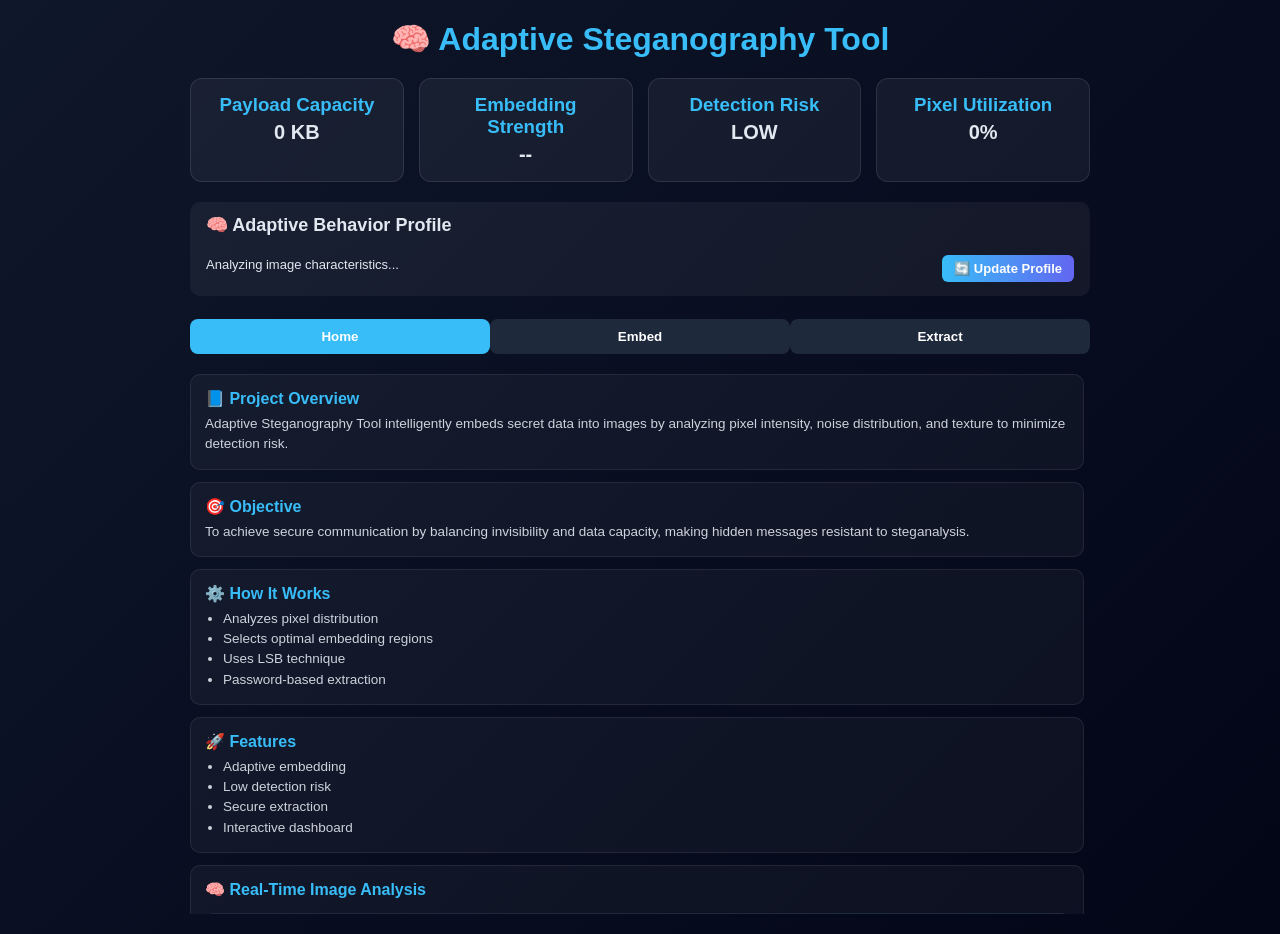
<file: templates/index.html>
<!DOCTYPE html>
<html lang="en">
<head>
<meta charset="UTF-8">
<title>Adaptive Steganography Tool</title>
<meta name="viewport" content="width=device-width, initial-scale=1.0">

<style>
* {margin:0;padding:0;box-sizing:border-box;font-family:'Segoe UI',sans-serif;}

body {
    background: linear-gradient(135deg,#0f172a,#020617);
    color:#e2e8f0;
    padding:20px;
}

.container {max-width:900px;margin:auto;}

h1 {text-align:center;margin-bottom:20px;color:#38bdf8;}

/* STATS */
.stats {
    display:grid;
    grid-template-columns: repeat(auto-fit,minmax(200px,1fr));
    gap:15px;
    margin-bottom:20px;
}

.stat-card {
    background: rgba(255,255,255,0.05);
    padding:15px;
    border-radius:12px;
    text-align:center;
    border:1px solid rgba(255,255,255,0.1);
}

.stat-card h3 {color:#38bdf8;}
.stat-card p {font-size:20px;font-weight:bold;margin-top:5px;}

/* TABS */
.tabs {display:flex;margin-bottom:20px;}
.tab-btn {
    flex:1;padding:10px;
    background:#1e293b;border:none;color:white;
    cursor:pointer;
}
.tab-btn.active {background:#38bdf8;}

.tab-content {display:none;}
.tab-content.active {display:block;}

/* CARD */
.card {
    background: rgba(255,255,255,0.05);
    padding:20px;
    border-radius:12px;
    margin-bottom:15px;
}

input,button {
    width:100%;
    padding:10px;
    margin-top:8px;
    border-radius:8px;
    border:none;
}


input {background:#1e293b;color:white;}

button {
    background:linear-gradient(90deg,#38bdf8,#6366f1);
    color:white;
    font-weight:bold;
    cursor:pointer;
}

/* RESULT */
.result {
    padding:15px;
    background:rgba(34,197,94,0.1);
    border:1px solid rgba(34,197,94,0.4);
    border-radius:10px;
    margin-top:15px;
    text-align:center;
}

/* ACTIVITY */
.log {
    height:120px;
    overflow:auto;
    font-size:12px;
    background:black;
    padding:10px;
    border-radius:10px;
    color:#22c55e;
}
</style>
</head>

<body>

<div class="container">

<h1>🧠 Adaptive Steganography Tool</h1>

<!-- 🔥 STATS -->
<div class="stats">
    <div class="stat-card">
        <h3>Payload Capacity</h3>
        <p id="capacity">0 KB</p>
    </div>
    <div class="stat-card">
        <h3>Embedding Strength</h3>
        <p id="strength">--</p>
    </div>
    <div class="stat-card">
        <h3>Detection Risk</h3>
        <p id="risk">LOW</p>
    </div>
    <div class="stat-card">
        <h3>Pixel Utilization</h3>
        <p id="pixels">0%</p>
    </div>
</div>

<div class="card" style="padding:12px 16px; border-radius:10px;">

    <h2 style="margin-bottom:8px; font-size:18px;">
        🧠 Adaptive Behavior Profile
    </h2>

    <div style="
        display:flex;
        justify-content:space-between;
        align-items:center;
        gap:10px;
        min-height:40px;
    ">
        <p id="profile" style="margin:0; font-size:13px;">
            Analyzing image characteristics...
        </p>
        
        <button onclick="updateProfile()" 
                style="
                    width:auto;
                    padding:6px 12px;
                    font-size:13px;
                    border-radius:6px;
                ">
            🔄 Update Profile
        </button>
    </div>

</div>
    
<!-- TABS -->
<div class="tabs">
    <button class="tab-btn active" onclick="openTab(event,'home')">Home</button>
    <button class="tab-btn" onclick="openTab(event,'embed')">Embed</button>
    <button class="tab-btn" onclick="openTab(event,'extract')">Extract</button>
</div>

<!-- HOME -->
<!-- 🔥 STYLE -->
<style>

/* SCROLL */
#home {
    max-height: 60vh;
    overflow-y: auto;
    padding-right: 6px;
    scroll-behavior: smooth;
}

/* SCROLLBAR */
#home::-webkit-scrollbar { width: 6px; }
#home::-webkit-scrollbar-thumb {
    background: #38bdf8;
    border-radius: 10px;
}

/* CARD */
.home-card {
    padding: 14px;
    margin-bottom: 12px;
    border-radius: 10px;
    background: rgba(255,255,255,0.04);
    border: 1px solid rgba(255,255,255,0.08);
}

/* TEXT */
.home-card h2 {
    margin-bottom: 6px;
    font-size: 16px;
    color: #38bdf8;
}
.home-card p, .home-card li {
    font-size: 13.5px;
    line-height: 1.5;
    opacity: 0.9;
}
.home-card ul { padding-left: 18px; }

/* 🔥 FADE ANIMATION */
.fade-card {
    opacity: 0;
    transform: translateY(20px);
    transition: all 0.6s ease;
}
.fade-card.show {
    opacity: 1;
    transform: translateY(0);
}

/* 🔥 PROGRESS BAR */
.progress-container {
    width: 100%;
    height: 6px;
    background: rgba(255,255,255,0.1);
    border-radius: 10px;
    overflow: hidden;
    margin-top: 10px;
}
.progress-bar {
    height: 100%;
    width: 0%;
    background: linear-gradient(90deg,#22c55e,#38bdf8);
    transition: width 0.3s;
}

</style>


<!-- 🔥 HOME TAB -->
<div id="home" class="tab-content active">

    <div class="home-card fade-card">
        <h2>📘 Project Overview</h2>
        <p>
            Adaptive Steganography Tool intelligently embeds secret data into images by analyzing 
            pixel intensity, noise distribution, and texture to minimize detection risk.
        </p>
    </div>

    <div class="home-card fade-card">
        <h2>🎯 Objective</h2>
        <p>
            To achieve secure communication by balancing invisibility and data capacity, 
            making hidden messages resistant to steganalysis.
        </p>
    </div>

    <div class="home-card fade-card">
        <h2>⚙️ How It Works</h2>
        <ul>
            <li>Analyzes pixel distribution</li>
            <li>Selects optimal embedding regions</li>
            <li>Uses LSB technique</li>
            <li>Password-based extraction</li>
        </ul>
    </div>

    <div class="home-card fade-card">
        <h2>🚀 Features</h2>
        <ul>
            <li>Adaptive embedding</li>
            <li>Low detection risk</li>
            <li>Secure extraction</li>
            <li>Interactive dashboard</li>
        </ul>
    </div>

    <!-- 🔥 REAL-TIME IMAGE ANALYSIS -->
    <div class="home-card fade-card">
        <h2>🧠 Real-Time Image Analysis</h2>

        <input type="file" id="analyzeImage" accept="image/*">

        <div class="progress-container">
            <div class="progress-bar" id="progressBar"></div>
        </div>

        <p id="analysisResult" style="margin-top:8px;">
            Upload image to analyze...
        </p>
    </div>

  <div class="home-card fade-card">
    <h2>📊 Adaptive Activity Graphs</h2><br>

    <div class="graph-container" 
         style="display:flex; gap:15px; justify-content:space-between;">

        <canvas id="graph1" width="350" height="120" 
                style="background:#000; border-radius:10px;"></canvas>

        <canvas id="graph2" width="350" height="120" 
                style="background:#000; border-radius:10px;"></canvas>

    </div>
</div>

</div>

</div>


<!-- 🔥 SCRIPT -->
<script>

/* 🔥 FADE-IN SCROLL */
const observer = new IntersectionObserver(entries=>{
    entries.forEach(entry=>{
        if(entry.isIntersecting){
            entry.target.classList.add("show");
        }
    });
});

document.querySelectorAll(".fade-card").forEach(el=>{
    observer.observe(el);
});


/* 🔥 IMAGE ANALYSIS */
document.getElementById("analyzeImage").addEventListener("change", function(){

    let progress = 0;
    let bar = document.getElementById("progressBar");
    let result = document.getElementById("analysisResult");

    bar.style.width = "0%";
    result.innerText = "Analyzing image...";

    let interval = setInterval(()=>{
        progress += 10;
        bar.style.width = progress + "%";

        if(progress >= 100){
            clearInterval(interval);

            let responses = [
                "Low-noise image → High embedding capacity",
                "Complex texture → Adaptive embedding recommended",
                "Smooth regions → Detection risk minimized",
                "High pixel variance → Strong stego resistance",
                "Optimal image for secure embedding"
            ];

            result.innerText = responses[Math.floor(Math.random()*responses.length)];
        }

    },200);
});

</script>

    <!-- <div class="card">
        <h2>📡 Stego Activity Monitor</h2>
        <div class="log" id="log"></div>
    </div> -->



</div>

<!-- EMBED -->
<div id="embed" class="tab-content">
    <div style="max-width:900px; margin:auto;">
        <div class="card">
            <h2>🔐 Embed Message</h2>
            <form id="embedForm">
                <input type="file" name="image" required>
                <input type="text" name="message" required placeholder="Message">
                <input type="text" name="password" placeholder="Password">
                <button type="submit">Embed</button>
            </form>
        </div>
    </div>
</div>

<!-- EXTRACT -->
<div id="extract" class="tab-content">
    <div style="max-width:900px; margin:auto;">
        <div class="card">
            <h2>🔍 Extract Message</h2>
            <form id="extractForm">
                <input type="file" name="image" required>
                <input type="text" name="password" placeholder="Password">
                <button type="submit">Extract</button>
            </form>
        </div>
    </div>
</div>
<!-- RESULT -->
<div id="result"></div>

</div>

<script>

/* 🔥 SIMPLE REAL-TIME GRAPH ENGINE */

function createGraph(canvasId, color){
    const canvas = document.getElementById(canvasId);
    const ctx = canvas.getContext("2d");

    let data = Array(50).fill(0);

    setInterval(()=>{
        data.push(Math.random()*100);
        data.shift();

        ctx.clearRect(0,0,canvas.width,canvas.height);

        ctx.beginPath();
        ctx.strokeStyle = color;
        ctx.lineWidth = 2;

        data.forEach((val,i)=>{
            let x = i * (canvas.width / data.length);
            let y = canvas.height - val;

            if(i===0) ctx.moveTo(x,y);
            else ctx.lineTo(x,y);
        });

        ctx.stroke();
    },500);
}

/* INIT GRAPHS */
createGraph("graph1", "#22c55e"); // green
createGraph("graph2", "#38bdf8"); // blue

/* TAB MEMORY */
function openTab(evt,tab){
    localStorage.setItem("tab",tab);
    document.querySelectorAll(".tab-content").forEach(t=>t.classList.remove("active"));
    document.querySelectorAll(".tab-btn").forEach(b=>b.classList.remove("active"));
    document.getElementById(tab).classList.add("active");
    evt.currentTarget.classList.add("active");
}

window.onload=()=>{
    let saved=localStorage.getItem("tab")||"home";
    document.querySelector(`[onclick*=${saved}]`).click();
}

/* AJAX FORMS */
async function sendForm(form,url){
    let data=new FormData(form);
    let res=await fetch(url,{method:"POST",body:data});
    let text=await res.text();
    document.getElementById("result").innerHTML=`<div class="result">${text}</div>`;
}

document.getElementById("embedForm").onsubmit=e=>{
    e.preventDefault();
    sendForm(e.target,"/embed");
}

document.getElementById("extractForm").onsubmit=e=>{
    e.preventDefault();
    sendForm(e.target,"/extract");
}

/* STATS */
setInterval(()=>{
    document.getElementById("capacity").innerText = (Math.random()*50).toFixed(2)+" KB";

    let strengths=["Weak","Moderate","Strong","Adaptive"];
    document.getElementById("strength").innerText = strengths[Math.floor(Math.random()*4)];

    let risks=["LOW","MEDIUM","HIGH"];
    document.getElementById("risk").innerText = risks[Math.floor(Math.random()*3)];

    document.getElementById("pixels").innerText = Math.floor(Math.random()*100)+"%";
},2000);

/* ACTIVITY */
setInterval(()=>{
    let log=document.getElementById("log");
    let msgs=[
        "Analyzing pixel clusters...",
        "Selecting low-noise regions...",
        "Embedding bits into LSB layers...",
        "Balancing payload vs invisibility...",
        "Applying adaptive masking...",
        "Encrypting hidden payload...",
        "Scanning detection patterns..."
    ];
    log.innerHTML += msgs[Math.floor(Math.random()*msgs.length)]+"<br>";
    log.scrollTop=log.scrollHeight;
},1500);

/* MANUAL PROFILE UPDATE */
function updateProfile(){
    let states=[
        "Low-noise image → High embedding capacity",
        "Complex texture → Adaptive mode active",
        "Smooth regions → Detection risk minimized",
        "High payload density → Slight risk increase",
        "Optimal stego balance achieved"
    ];

    document.getElementById("profile").innerText =
        states[Math.floor(Math.random()*states.length)];
}

</script>

</body>
</html>
</file>
